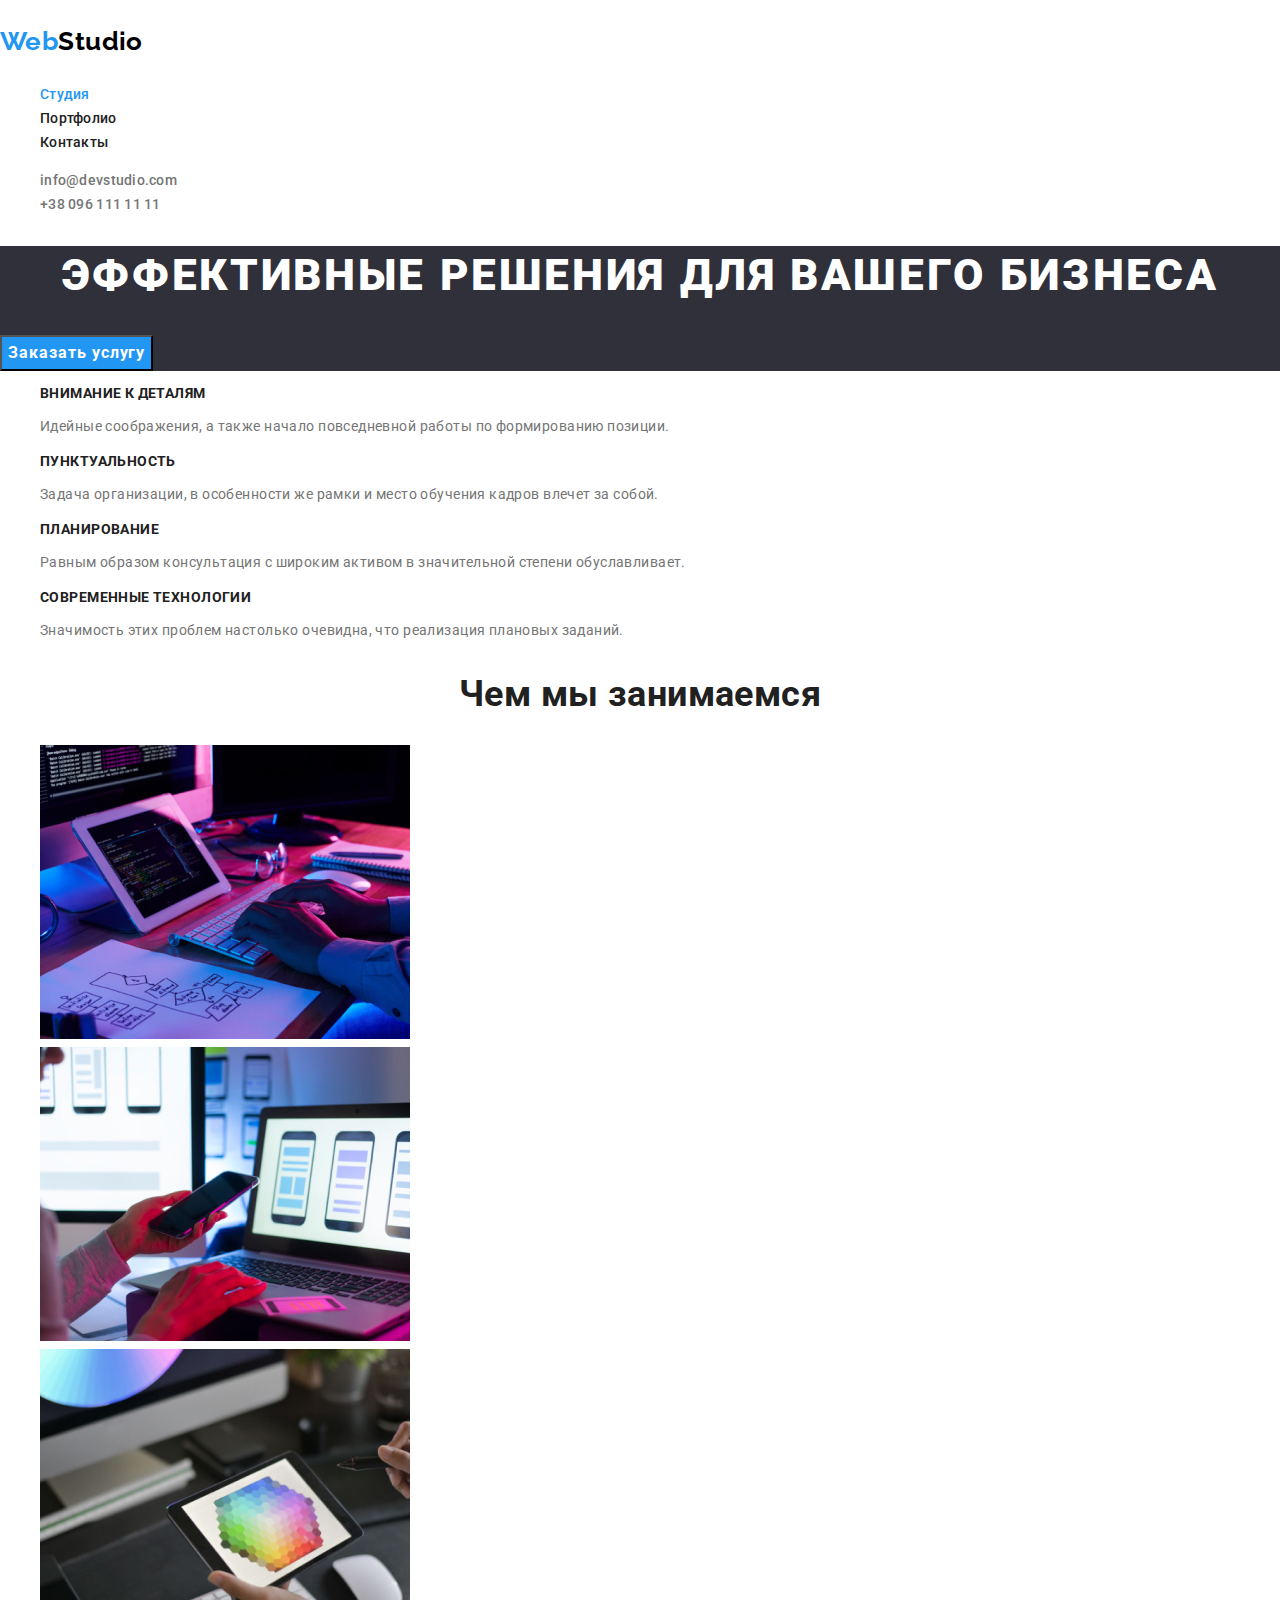
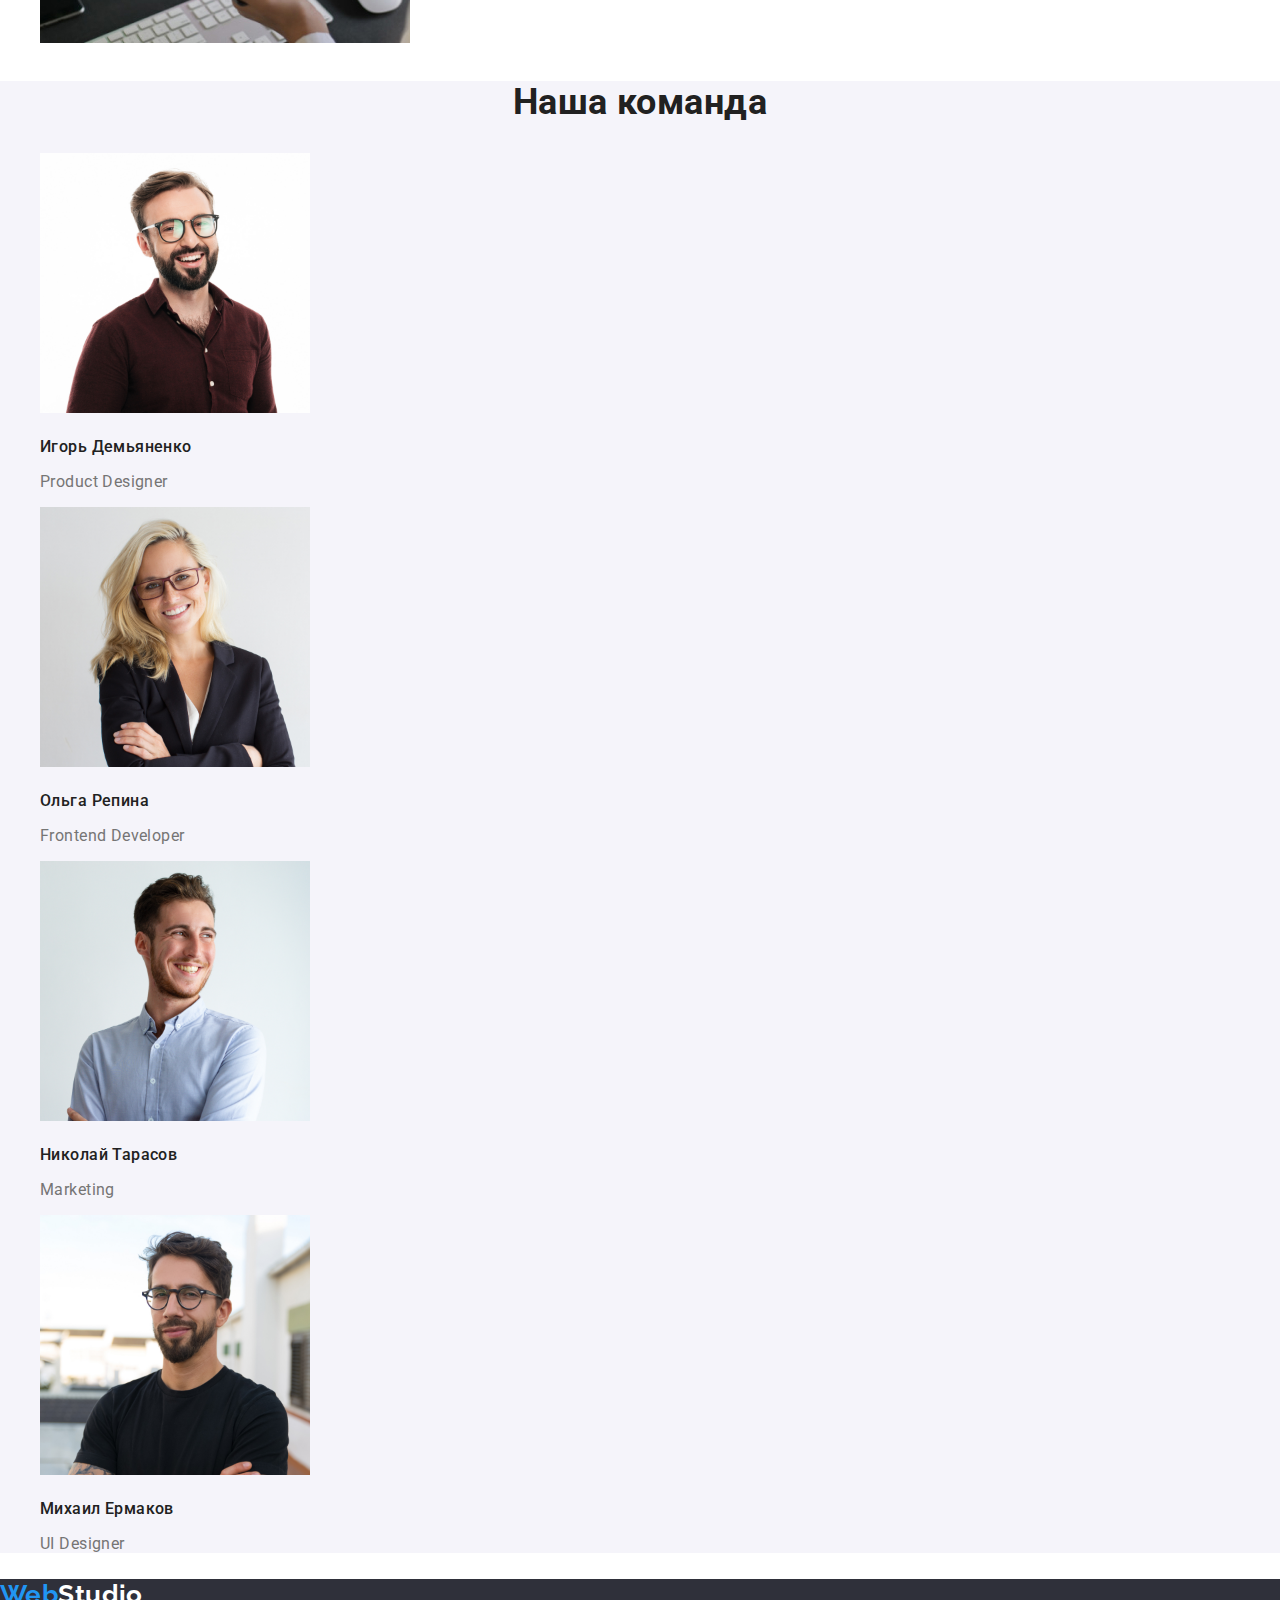
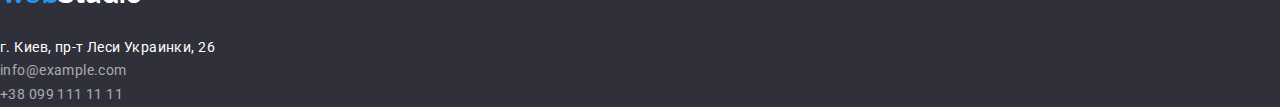
<file: index.html>
<!DOCTYPE html>
<html lang="ru">
  <head>
    <meta charset="UTF-8" />
    <meta name="viewport" content="width=device-width, initial-scale=1.0" />
    <title>WebStudio</title>
    <link
      href="https://fonts.googleapis.com/css2?family=Raleway:wght@700&family=Roboto:wght@400;500;700;900&display=swap"
      rel="stylesheet"
    />
    <link rel="stylesheet" href="./css/normalize.css" />
    <link rel="stylesheet" href="./css/styles.css" />
  </head>
  <body>
    <!-- Верхняя линия сайта -->
    <header class="page-header" id="home-page">
      <nav>
        <!-- Логотип компании -->
        <a class="logo link" href="#home-page">
          <p><span class="accent">Web</span>Studio</p>
        </a>

        <ul class="site-nav list">
          <li><a class="link link-active" href="#home-page">Студия</a></li>
          <li><a class="link" href="./portfolio.html">Портфолио</a></li>
          <li><a class="link" href="#">Контакты</a></li>
        </ul>
      </nav>
      <ul class="communications list">
        <!-- Ссылка на адрес электронной почты -->
        <li>
          <a class="link" href="mailto:info@devstudio.com"
            >info@devstudio.com</a
          >
        </li>
        <!-- Ссылка на телефоный номер -->
        <li>
          <a class="link" href="tel:+38-096-111-11-11">+38 096 111 11 11</a>
        </li>
      </ul>
    </header>
    <main>
      <!-- Шапка -->
      <section class="header">
        <h1 class="header-title">
          Эффективные решения для вашего бизнеса
        </h1>
        <!-- <a href="#">Заказать услугу</a> -->
        <button class="button" type="button">Заказать услугу</button>
      </section>

      <!-- Особенности -->
      <section class="section">
        <h2 class="section-title none-display">Особенности</h2>

        <ul class="feature-list list">
          <li>
            <h3 class="title">Внимание к деталям</h3>
            <p>
              Идейные соображения, а также начало повседневной работы по
              формированию позиции.
            </p>
          </li>
          <li>
            <h3 class="title">Пунктуальность</h3>
            <p>
              Задача организации, в особенности же рамки и место обучения кадров
              влечет за собой.
            </p>
          </li>
          <li>
            <h3 class="title">Планирование</h3>
            <p>
              Равным образом консультация с широким активом в значительной
              степени обуславливает.
            </p>
          </li>
          <li>
            <h3 class="title">Современные технологии</h3>
            <p>
              Значимость этих проблем настолько очевидна, что реализация
              плановых заданий.
            </p>
          </li>
        </ul>
      </section>

      <!-- Чем мы занимаемся -->
      <section class="section">
        <h2 class="section-title">Чем мы занимаемся</h2>

        <ul class="list">
          <li>
            <img
              src="./images/box-1.jpg"
              alt="Написание кода программы"
              width="370"
            />
          </li>
          <li>
            <img
              src="./images/box-2.jpg"
              alt="Создание структуры программы"
              width="370"
            />
          </li>
          <li>
            <img
              src="./images/box-3.jpg"
              alt="Разработка дизайна проэкта"
              width="370"
            />
          </li>
        </ul>
      </section>

      <!-- Наша команда -->
      <section class="section team">
        <h2 class="section-title">Наша команда</h2>

        <ul class="team-list list">
          <li>
            <img
              src="./images/product-desinger.jpg"
              alt="Дизайнер продукта"
              width="270"
            />
            <h3 class="title">Игорь Демьяненко</h3>
            <p class="career">Product Designer</p>
          </li>
          <li>
            <img
              src="./images/frontend-developer.jpg"
              alt="Фронтенд разработчик"
              width="270"
            />
            <h3 class="title">Ольга Репина</h3>
            <p class="career">Frontend Developer</p>
          </li>
          <li>
            <img src="./images/marketing.jpg" alt="Маркетолог" width="270" />
            <h3 class="title">Николай Тарасов</h3>
            <p class="career">Marketing</p>
          </li>
          <li>
            <img
              src="./images/ui-desinger.jpg"
              alt="Дизайнер пользовательского интерфейса"
              width="270"
            />
            <h3 class="title">Михаил Ермаков</h3>
            <p class="career">UI Designer</p>
          </li>
        </ul>
      </section>
    </main>

    <!-- Футер -->
    <footer class="footer">
      <a class="logo link" href="#home-page">
        <p class="title"><span class="accent">Web</span>Studio</p>
      </a>
      <!-- Адрес -->
      <address class="address">
        г. Киев, пр-т Леси Украинки, 26 <br />
        <a class="link" href="mailto:info@example.com">info@example.com</a>
        <br />
        <a class="link" href="tel:+38-099-111-11-11">+38 099 111 11 11</a>
      </address>
    </footer>
  </body>
</html>
</file>
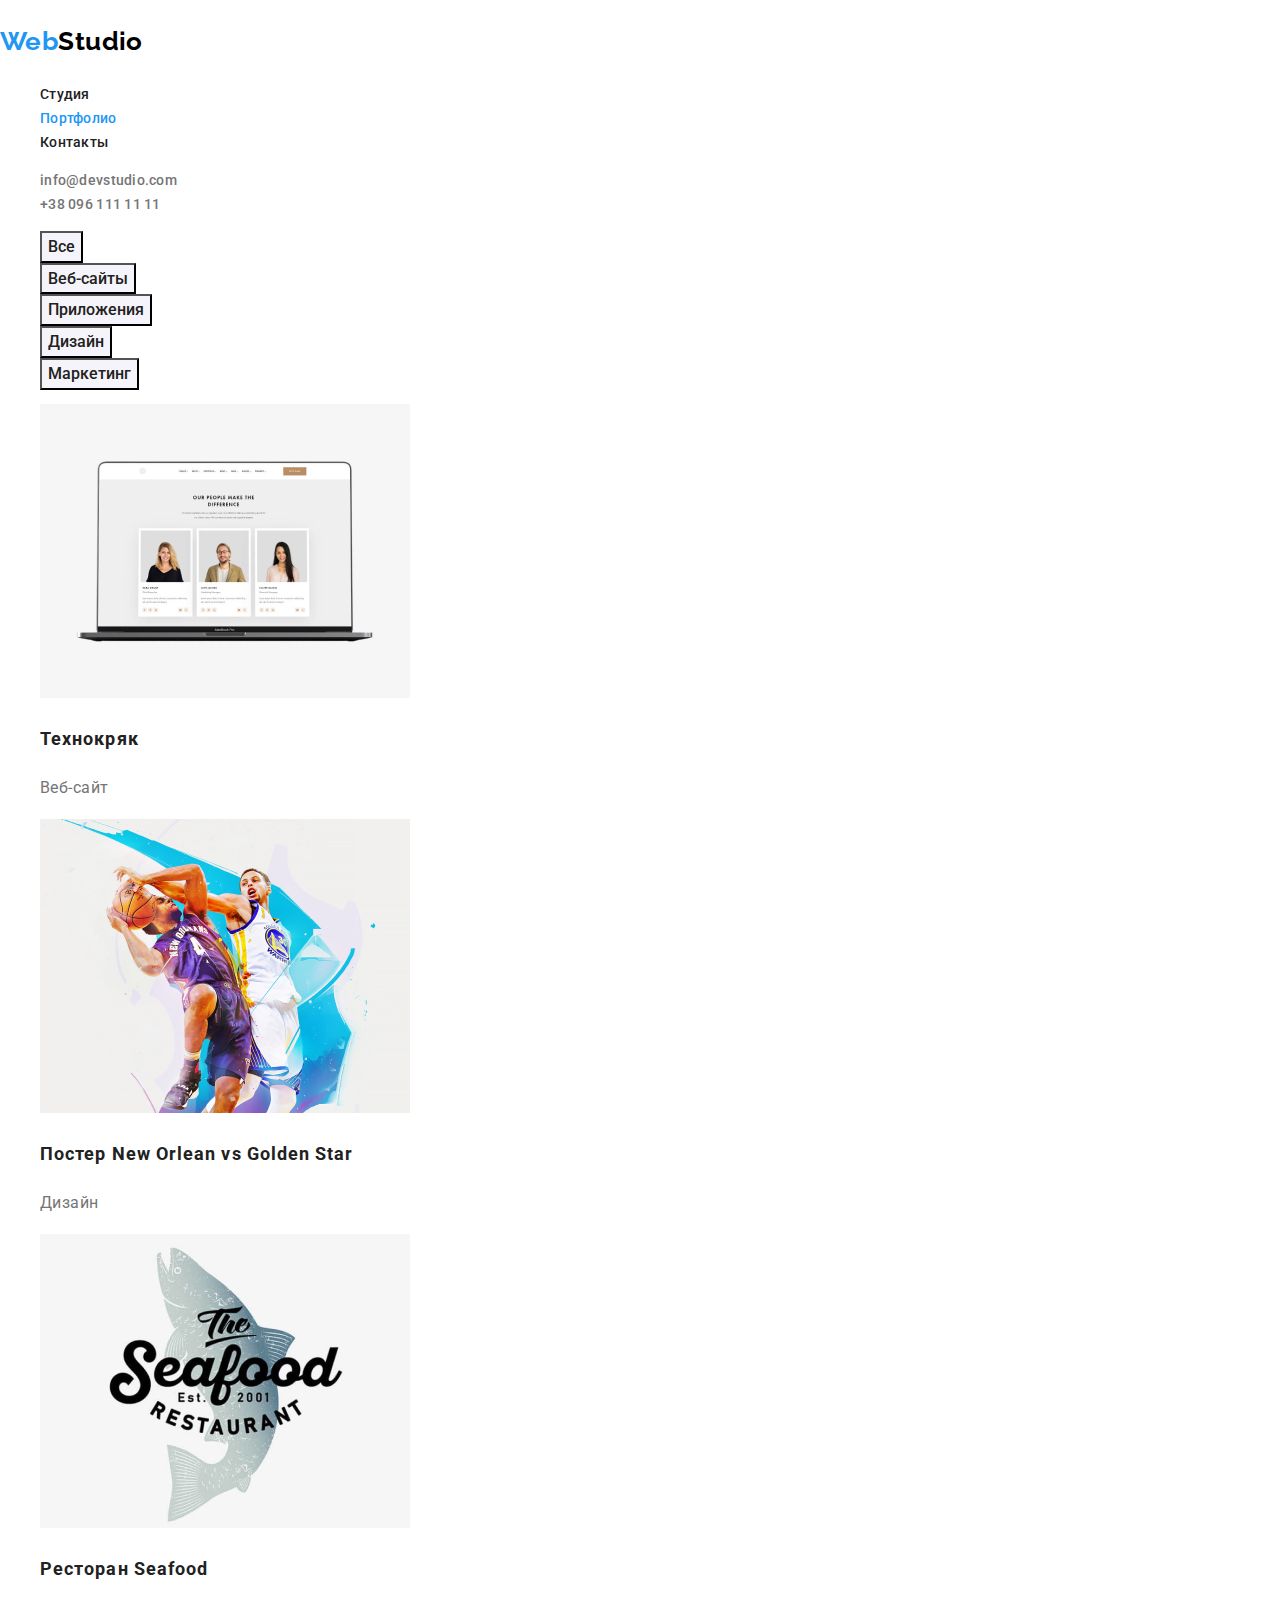
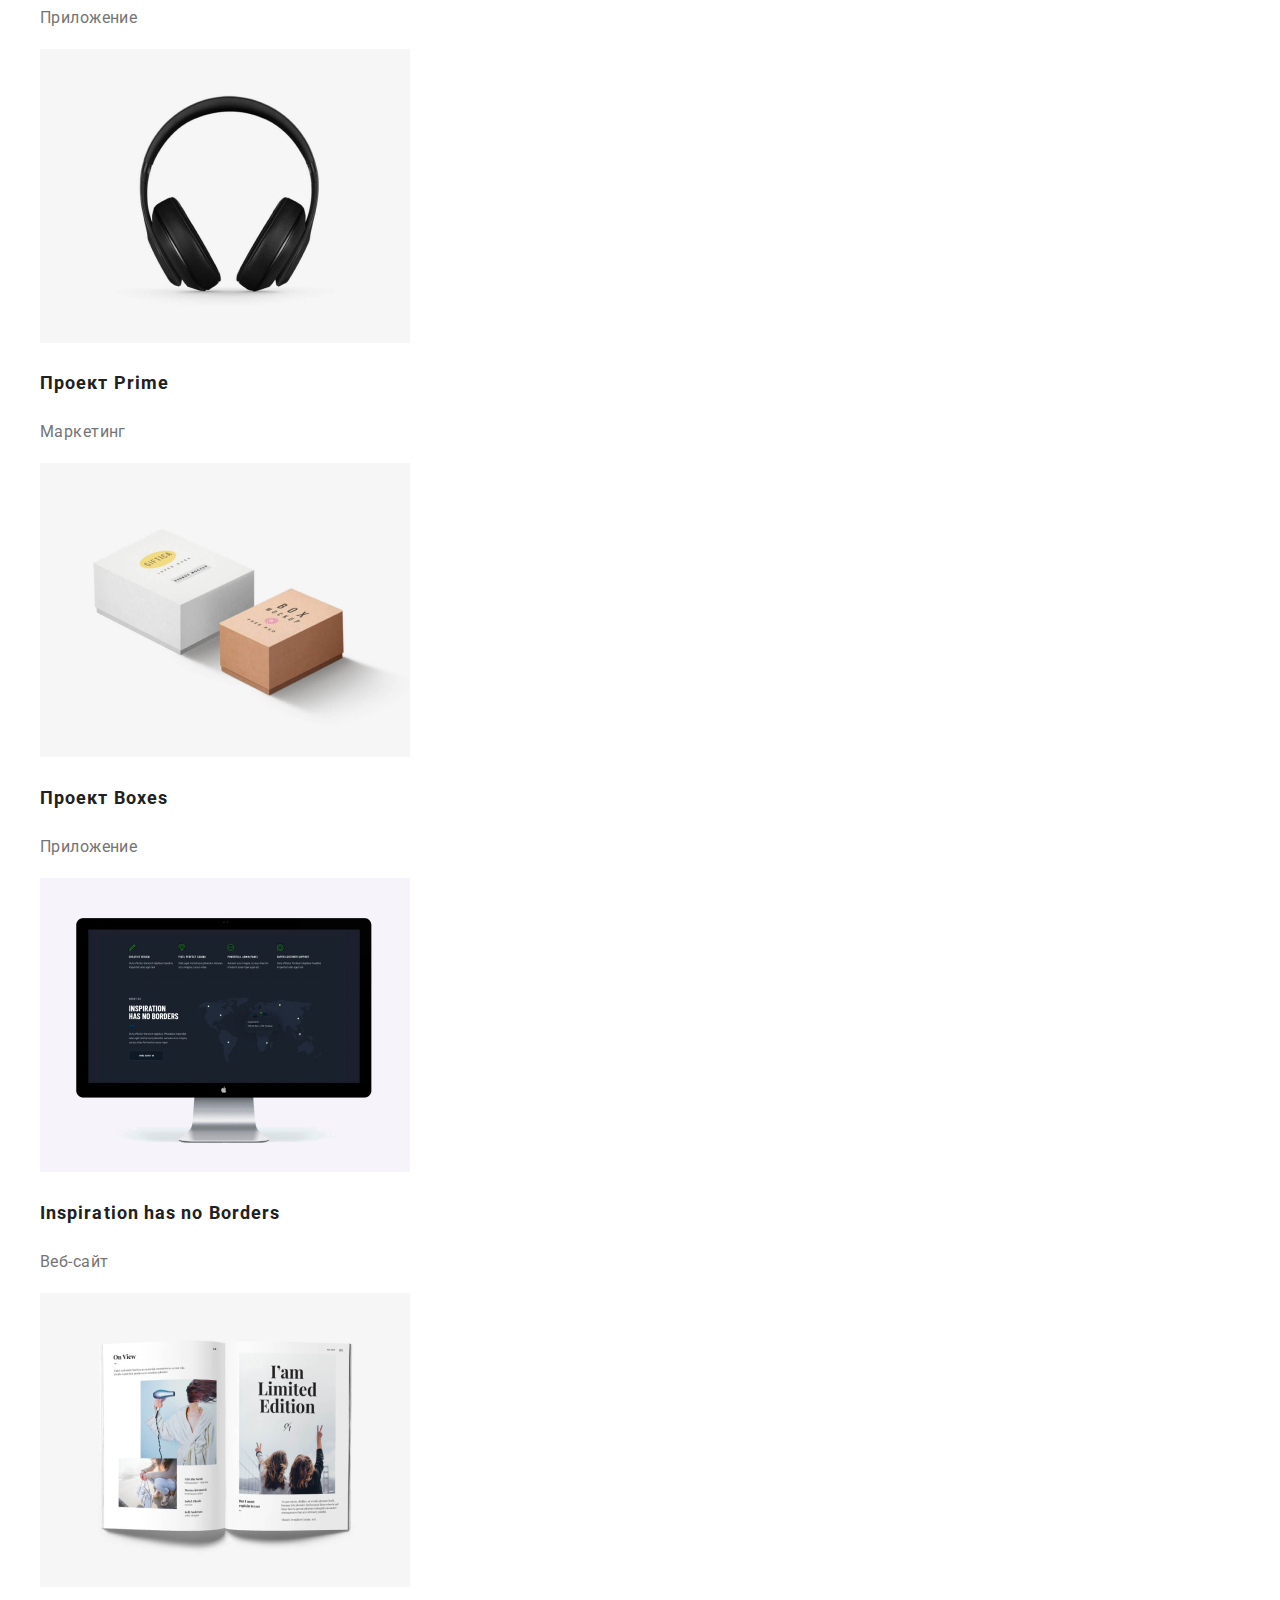
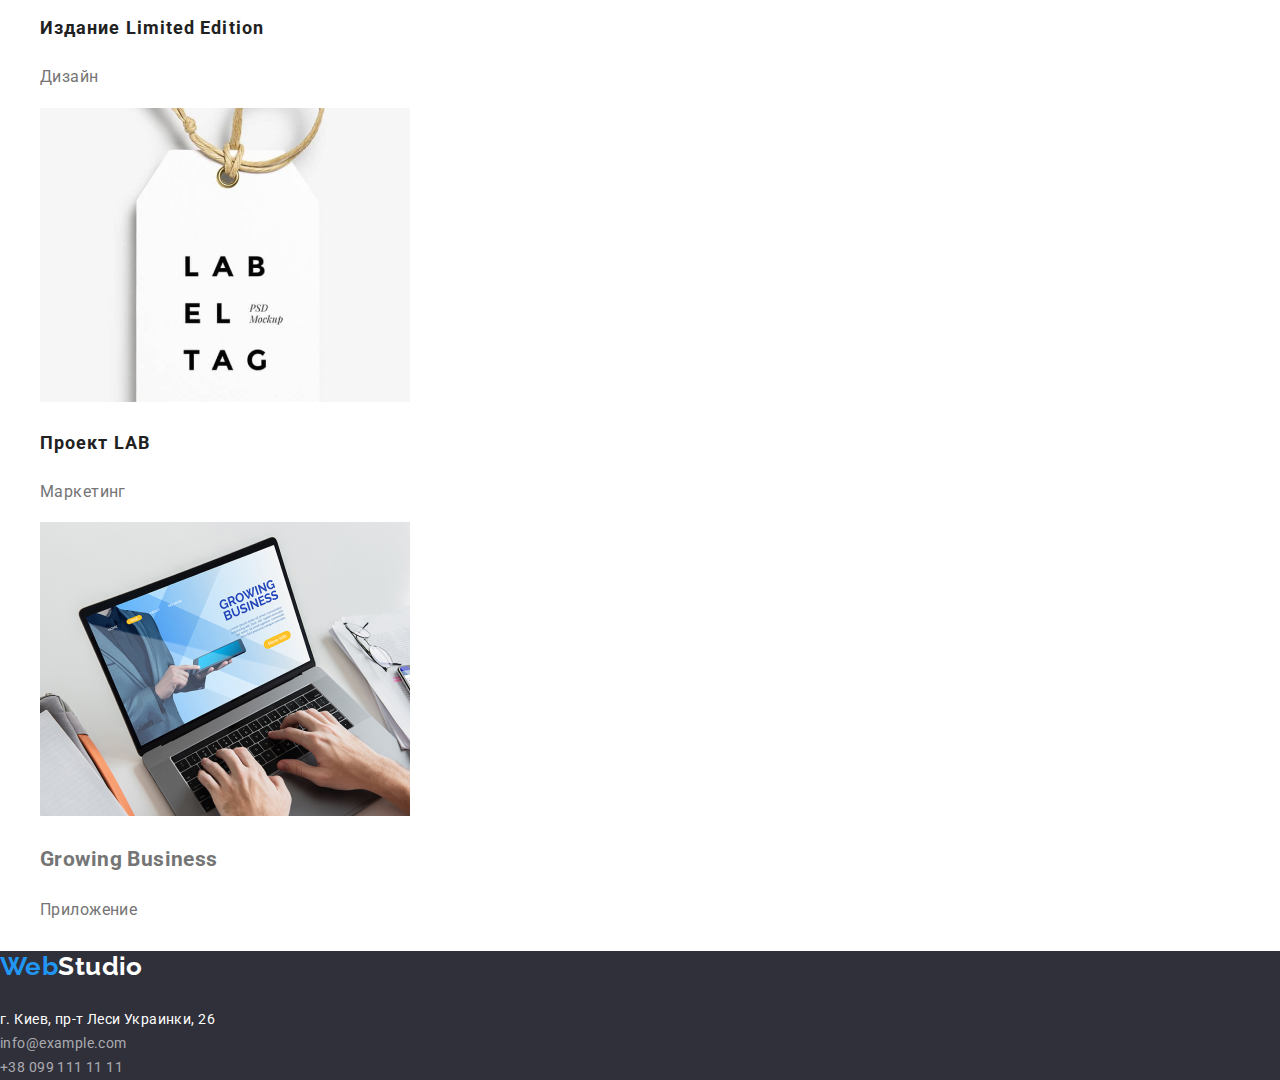
<file: portfolio.html>
<!DOCTYPE html>
<html lang="ru">
  <head>
    <meta charset="UTF-8" />
    <meta name="viewport" content="width=device-width, initial-scale=1.0" />
    <title>Portfolio Webstudio</title>
    <link
      href="https://fonts.googleapis.com/css2?family=Raleway:wght@700&family=Roboto:wght@400;500;700;900&display=swap"
      rel="stylesheet"
    />
    <link rel="stylesheet" href="./css/normalize.css" />
    <link rel="stylesheet" href="./css/styles.css" />
  </head>
  <body>
    <!-- Верхняя линия сайта -->
    <header class="page-header" id="portfolio-page">
      <nav>
        <!-- Логотип компании -->
        <a class="logo link" href="./index.html">
          <p><span class="accent">Web</span>Studio</p>
        </a>

        <ul class="site-nav list">
          <li><a class="link" href="./index.html">Студия</a></li>
          <li>
            <a class="link link-active" href="#portfolio-page">Портфолио</a>
          </li>
          <li><a class="link" href="#">Контакты</a></li>
        </ul>
      </nav>
      <ul class="communications list">
        <!-- Ссылка на адрес электронной почты -->
        <li>
          <a class="link" href="mailto:info@devstudio.com"
            >info@devstudio.com</a
          >
        </li>
        <!-- Ссылка на телефоный номер -->
        <li>
          <a class="link" href="tel:+38-096-111-11-11">+38 096 111 11 11</a>
        </li>
      </ul>
    </header>
    <main>
      <!-- Портфолио -->
      <section class="filter">
        <h1 class="none-display">Портфолио</h1>

        <!-- Фильтр проэктов -->
        <ul class="list">
          <li><button class="button" type="button">Все</button></li>
          <li><button class="button" type="button">Веб-сайты</button></li>
          <li><button class="button" type="button">Приложения</button></li>
          <li><button class="button" type="button">Дизайн</button></li>
          <li><button class="button" type="button">Маркетинг</button></li>
        </ul>

        <!-- Каталог проэктов -->
        <div class="catalog">
          <ul class="list">
            <li>
              <img
                src="./images/techno.jpg"
                alt="Сайт компании Технокряк"
                width="370"
              />
              <h2 class="title">Технокряк</h2>
              <p class="project">Веб-сайт</p>
            </li>

            <li>
              <img
                src="./images/poster-orlean-star.jpg"
                alt="Игра New Orlean против Golden Star"
                width="370"
              />
              <h2 class="title">Постер New Orlean vs Golden Star</h2>
              <p class="project">Дизайн</p>
            </li>

            <li>
              <img
                src="./images/restaurant-seafood.jpg"
                alt="Ресторан Seafood"
                width="370"
              />
              <h2 class="title">Ресторан Seafood</h2>
              <p class="project">Приложение</p>
            </li>

            <li>
              <img src="./images/prime.jpg" alt="Проект Prime" width="370" />
              <h2 class="title">Проект Prime</h2>
              <p class="project">Маркетинг</p>
            </li>

            <li>
              <img src="./images/boxes.jpg" alt="Проект Boxes" width="370" />
              <h2 class="title">Проект Boxes</h2>
              <p class="project">Приложение</p>
            </li>

            <li>
              <img
                src="./images/inspiration.jpg"
                alt="У вдохновения нет границ"
                width="370"
              />
              <h2 class="title">Inspiration has no Borders</h2>
              <p class="project">Веб-сайт</p>
            </li>

            <li>
              <img
                src="./images/limited-edition.jpg"
                alt="Издание Limited Edition"
                width="370"
              />
              <h2 class="title">Издание Limited Edition</h2>
              <p class="project">Дизайн</p>
            </li>

            <li>
              <img src="./images/lab.jpg" alt="Проект LAB" width="370" />
              <h2 class="title">Проект LAB</h2>
              <p class="project">Маркетинг</p>
            </li>

            <li>
              <img
                src="./images/growing-business.jpg"
                alt="Растущий бизнес"
                width="370"
              />
              <h2>Growing Business</h2>
              <p class="project">Приложение</p>
            </li>
          </ul>
        </div>
      </section>
    </main>

    <!-- Футер -->
    <footer class="footer">
      <a class="logo link" href="./index.html">
        <p class="title"><span class="accent">Web</span>Studio</p>
      </a>
      <!-- Адрес -->
      <address class="address">
        г. Киев, пр-т Леси Украинки, 26 <br />
        <a class="link" href="mailto:info@example.com">info@example.com</a>
        <br />
        <a class="link" href="tel:+38-099-111-11-11">+38 099 111 11 11</a>
      </address>
    </footer>
  </body>
</html>
</file>
<file: css/styles.css>
/* цвет основного текста #757575 */
/* вторичный цвет текста #212121 */
/* дополнительный цвет текста rgba(255, 255, 255, 0.6) */
/* цвет логотипа #000000 */
/* цвет акцента #2196F3 */
/* первичный цвет фона #ffffff */
/* вторичный цвет фона #F5F4FA */
/* темный цвет #2f303a */

:root {
  --primary-text-color: #757575;
  --secondary-text-color: #212121;
  --accent-color: #2196f3;
  --primary-color: #ffffff;
  --secondary-color: #f5f4fa;
  --dark-color: #2f303a;
}

body {
  background-color: var(--primary-color);
  color: var(--primary-text-color);

  font-family: Roboto, sans-serif;
  font-style: normal;
  font-weight: 400;
  font-size: 14px;
  line-height: 1.71;
  letter-spacing: 0.03em;
}

.list {
  list-style: none;
}

.link {
  text-decoration: none;
}

/* Button */

button {
  font-family: inherit;
}

/* Logo */

.logo {
  color: #000000;

  font-family: Raleway, sans-serif;
  /* font-style: normal; */
  font-weight: bold;
  font-size: 26px;
  line-height: 1.19;
}

.logo .accent {
  color: var(--accent-color);
}

/* Site nav */

.site-nav .link {
  color: var(--secondary-text-color);

  font-weight: 500;
  line-height: 1.14;
  letter-spacing: 0.02em;
}

.site-nav .link:hover,
.site-nav .link:focus {
  color: var(--accent-color);
}

.site-nav .link-active {
  color: var(--accent-color);
}

.communications .link {
  color: var(--primary-text-color);

  font-weight: 500;
  line-height: 1.14;
  letter-spacing: 0.02em;
}

.communications .link:hover,
.communications .link:focus {
  color: var(--accent-color);
}

.none-display {
  display: none;
}

/* ----- Стили главной страницы index.html ----- */

/* Header */

.header {
  background-color: var(--dark-color);
}

.header-title {
  color: var(--primary-color);

  font-weight: 900;
  font-size: 44px;
  line-height: 1.36;
  text-align: center;
  letter-spacing: 0.06em;
  text-transform: uppercase;
}

.header .button {
  background-color: var(--accent-color);

  color: var(--primary-color);

  font-weight: 700;
  font-size: 16px;
  line-height: 1.87;
  letter-spacing: 0.06em;
}

.header .button:hover,
.header .button:focus {
  background-color: var(--primary-color);

  color: var(--secondary-text-color);
}

/* Section */

.section-title {
  color: var(--secondary-text-color);

  font-weight: 700;
  font-size: 36px;
  line-height: 1.17;
  text-align: center;
}

/* Features */

.feature-list .title {
  color: var(--secondary-text-color);

  font-weight: 700;
  font-size: 14px;
  line-height: 16px;
  text-transform: uppercase;
}

/* Team */

.team {
  background-color: var(--secondary-color);
}

.team-list .title {
  color: var(--secondary-text-color);

  font-weight: 500;
  font-size: 16px;
  line-height: 1.19;
}

.team-list .career {
  font-size: 16px;
  line-height: 1.19;
}

/* Footer */

.footer {
  background-color: var(--dark-color);

  color: #ffffff;
}
.footer .title {
  color: #ffffff;
}

.address {
  font-style: normal;
}

.address .link {
  color: rgba(255, 255, 255, 0.6);
}

.address .link:hover,
.address .link:focus {
  color: var(--accent-color);
}

/* ----- Стили  страницы portfolio.html ----- */

/* Catalog */

.catalog .title {
  color: var(--secondary-text-color);

  font-weight: 700;
  font-size: 18px;
  line-height: 2;
  letter-spacing: 0.06em;
}

.catalog .project {
  color: var(--primary-text-color);

  font-size: 16px;
  line-height: 1.87;
}

.filter .button {
  background-color: var(--secondary-color);

  color: var(--secondary-text-color);

  font-weight: 500;
  font-size: 16px;
  line-height: 1.62;
}

.filter .button:hover,
.filter .button:focus,
.filter .button:active {
  background-color: var(--accent-color);

  color: var(--primary-color);
}
</file>
